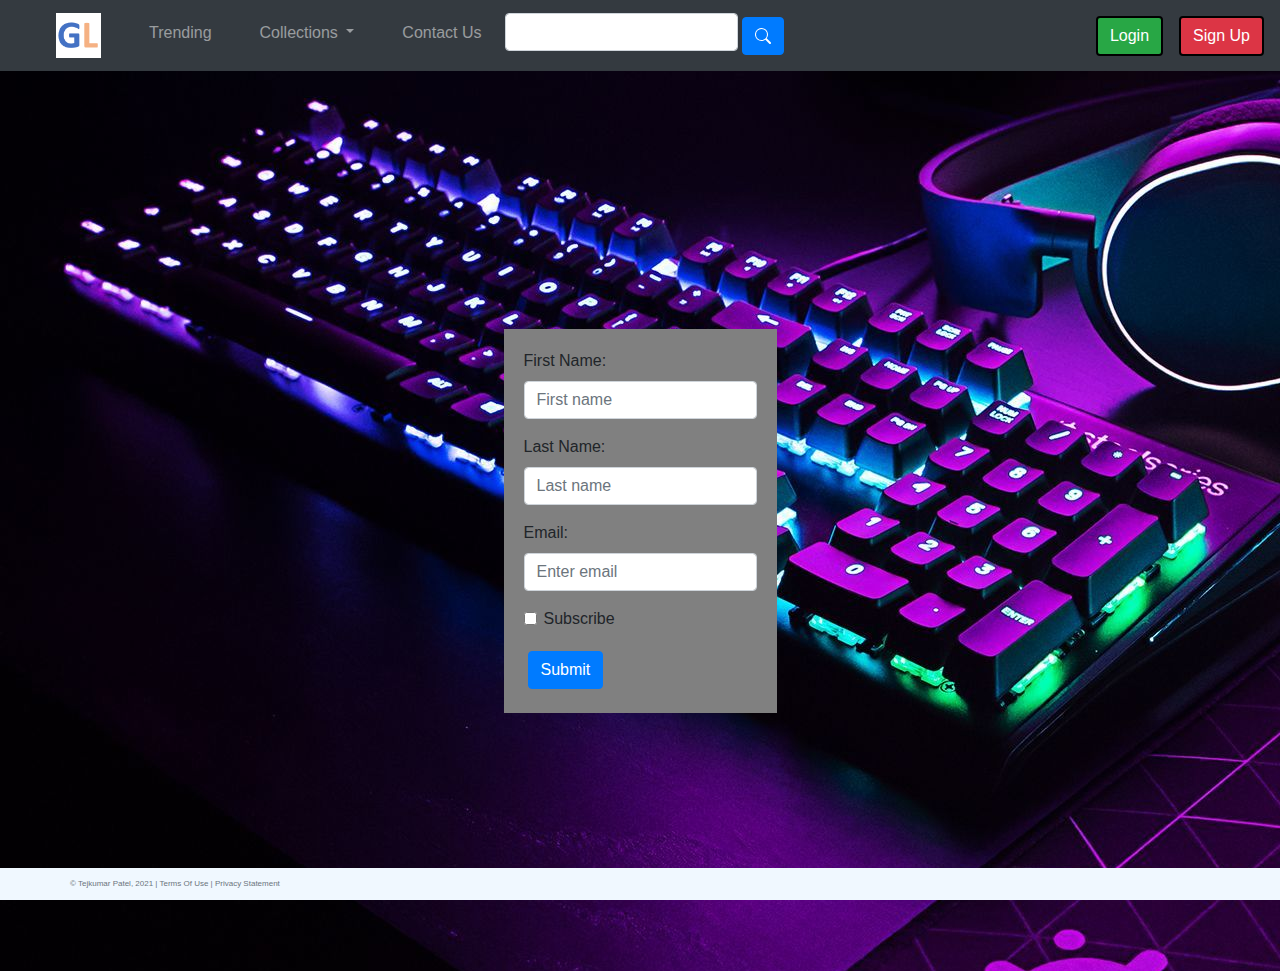
<file: contact.html>
<!DOCTYPE html>
<html lang="en">
<head>
    <meta charset="UTF-8">
    <title>GamerLeague</title>
    <link rel="stylesheet"
          href="https://stackpath.bootstrapcdn.com/bootstrap/4.4.1/css/bootstrap.min.css"
          integrity="sha384-Vkoo8x4CGsO3+Hhxv8T/Q5PaXtkKtu6ug5TOeNV6gBiFeWPGFN9MuhOf23Q9Ifjh"
          crossorigin="anonymous">
    <link href="css/styles.css" rel="stylesheet">
</head>
<body class="backgroundPic" >
<div>
    <nav class="navbar navbar-expand-lg navbar-dark bg-dark">
        <a href="#" class="navbar-brand">
            <!-- Logo Image -->
            <img src="images/Logo.png" width="45" alt="" class="d-inline-block align-middle mr-2 logo">
        </a>
        <div class="collapse navbar-collapse" id="navbarSupportedContent">
            <ul class="navbar-nav mr-auto">
                <li class="nav-item tabs">
                    <a class="nav-link" href="#">Trending</a>
                </li>


                <li class="nav-item dropdown tabs">
                    <a class="nav-link dropdown-toggle" href="#" id="navbarDropdownMenuLink" data-toggle="dropdown" aria-haspopup="true" aria-expanded="false">
                        Collections
                    </a>
                    <div class="dropdown-menu" aria-labelledby="navbarDropdownMenuLink">
                        <a class="dropdown-item" href="#">Action</a>
                        <a class="dropdown-item" href="#">Another action</a>
                        <a class="dropdown-item" href="#">Something else here</a>
                    </div>
                </li>


                <li class="nav-item tabs">
                    <a class="nav-link" href="#">Contact Us</a>
                </li>
                <li>
                    <div class="input-group">
                        <div class="form-outline">
                            <input id="search-input" type="search" id="form1" class="form-control" />
                        </div>
                        <button id="search-button" type="button" class="btn btn-primary">
                            <svg xmlns="http://www.w3.org/2000/svg" width="16" height="16" fill="currentColor" class="bi bi-search" viewBox="0 0 16 16">
                                <path d="M11.742 10.344a6.5 6.5 0 1 0-1.397 1.398h-.001c.03.04.062.078.098.115l3.85 3.85a1 1 0 0 0 1.415-1.414l-3.85-3.85a1.007 1.007 0 0 0-.115-.1zM12 6.5a5.5 5.5 0 1 1-11 0 5.5 5.5 0 0 1 11 0z"/>
                            </svg>
                        </button>
                    </div>
                </li>
            </ul>
            <a class="btn btn-success borderOutline" href="#" id="login" role="button">Login</a>
            <a class="btn btn-danger borderOutline" href="#" id="signup" role="button">Sign Up</a>
        </div>
    </nav>
    <div class="container">
        <div class="row center">
            <form action="" class="form1">
                <div class="form-group">
                    <label for="firstname">First Name:</label>
                    <input type="text" class="form-control" id="firstname"
                           placeholder="First name" name="firstname">
                </div>
                <div class="form-group">
                    <label for="lastname">Last Name:</label>
                    <input type="text" class="form-control" id="lastname"
                           placeholder="Last name" name="lastname">
                </div>
                <div class="form-group">
                    <label for="email">Email:</label>
                    <input type="email" class="form-control" id="email"
                           placeholder="Enter email" name="email">
                </div>
                <div class="form-group form-check">
                    <label class="form-check-label">
                        <input class="form-check-input"
                               type="checkbox" name="subscribe"> Subscribe
                    </label>
                </div>
                <button type="submit" class="btn btn-primary">Submit</button>
            </form>
        </div>
    </div>
    <footer class="footer page-footer font-small ">
        <div class="container">
            <div class="row">
                <span class="text-muted">&copy; Tejkumar Patel, 2021 |  Terms Of Use  |  Privacy Statement</span>
            </div>
        </div>
    </footer>
</div>


<script src="https://code.jquery.com/jquery-3.4.1.slim.min.js"
        integrity="sha384-J6qa4849blE2+poT4WnyKhv5vZF5SrPo0iEjwBvKU7imGFAV0wwj1yYfoRSJoZ+n"
        crossorigin="anonymous"></script>
<script src="https://cdn.jsdelivr.net/npm/popper.js@1.16.0/dist/umd/popper.min.js"
        integrity="sha384-Q6E9RHvbIyZFJoft+2mJbHaEWldlvI9IOYy5n3zV9zzTtmI3UksdQRVvoxMfooAo"
        crossorigin="anonymous"></script>
<script src="https://stackpath.bootstrapcdn.com/bootstrap/4.4.1/js/bootstrap.min.js"
        integrity="sha384-wfSDF2E50Y2D1uUdj0O3uMBJnjuUD4Ih7YwaYd1iqfktj0Uod8GCExl3Og8ifwB6"
        crossorigin="anonymous"></script>
</body>
</html>
</file>
<file: css/styles.css>
.fa-1x {
    font-size: 1.5rem;
}
.navbar-toggler.toggler-example {
    cursor: pointer;
}
.dark-blue-text {
    color: #0A38F5;
}
.dark-pink-text {
    color: #AC003A;
}
.dark-amber-text {
    color: #ff6f00;
}
.dark-teal-text {
    color: #004d40;
}
*{
    margin:0;
    padding:0;
}
#login{
    margin: 0 1em;
}
.borderOutline{
    border: black 2px solid;
}
.logo{
    margin: 0 2em;
}
.tabs{
    margin: 0 1em;
}
aside{
    box-sizing: border-box;
}
.footer {
    position: fixed;
    left: 0;
    bottom: 0;
    width: 100%;
    background-color: aliceblue;
    color: white;
    text-align: center;
    padding: 10px;
    font-size: 0.5rem;
}
.center{
    display: flex;
    flex-direction: column;
    justify-content: center;
    align-items: center;
    min-height: 100vh;
}
.backgroundPic{
    background-image: url('../images/wp.jpeg');
}
#jumbo{
    color: indianred;
    text-align: center;
}
#jumbo h1{
    background-color: #2196F3;
}
#jumbo p{
    background-color: #2196F3;
}
body{

}
.form1{
    padding: 20px;
    margin:20px;
    background-color: gray;
}
.borderTopBot{
    border-bottom: black 2px solid;
}
#slick{
    display:none;
    white-space: nowrap;
    overflow: hidden;
    position:relative;
    z-index:1;
}
#regNav{
    white-space: nowrap;
    overflow: hidden;
    position:relative;
    z-index:1;
}
.cards123 {
    display: flex;
    float: left;
    margin-top: 2%;
    justify-content: space-around;

}
.spacing{
    width: 17%;

}
.cardcolor{

}
button{
    margin: 4px;
}
.finalset{
    margin-bottom: 2%;
}

@media only screen and (max-width: 1017px){
    #slick{
        display: flex;
        background-color: #313a40;
    }
    #regNav{
        display: none;
    }
}
@media only screen and (max-width: 1017px){
    .space{

    }
}
</file>
